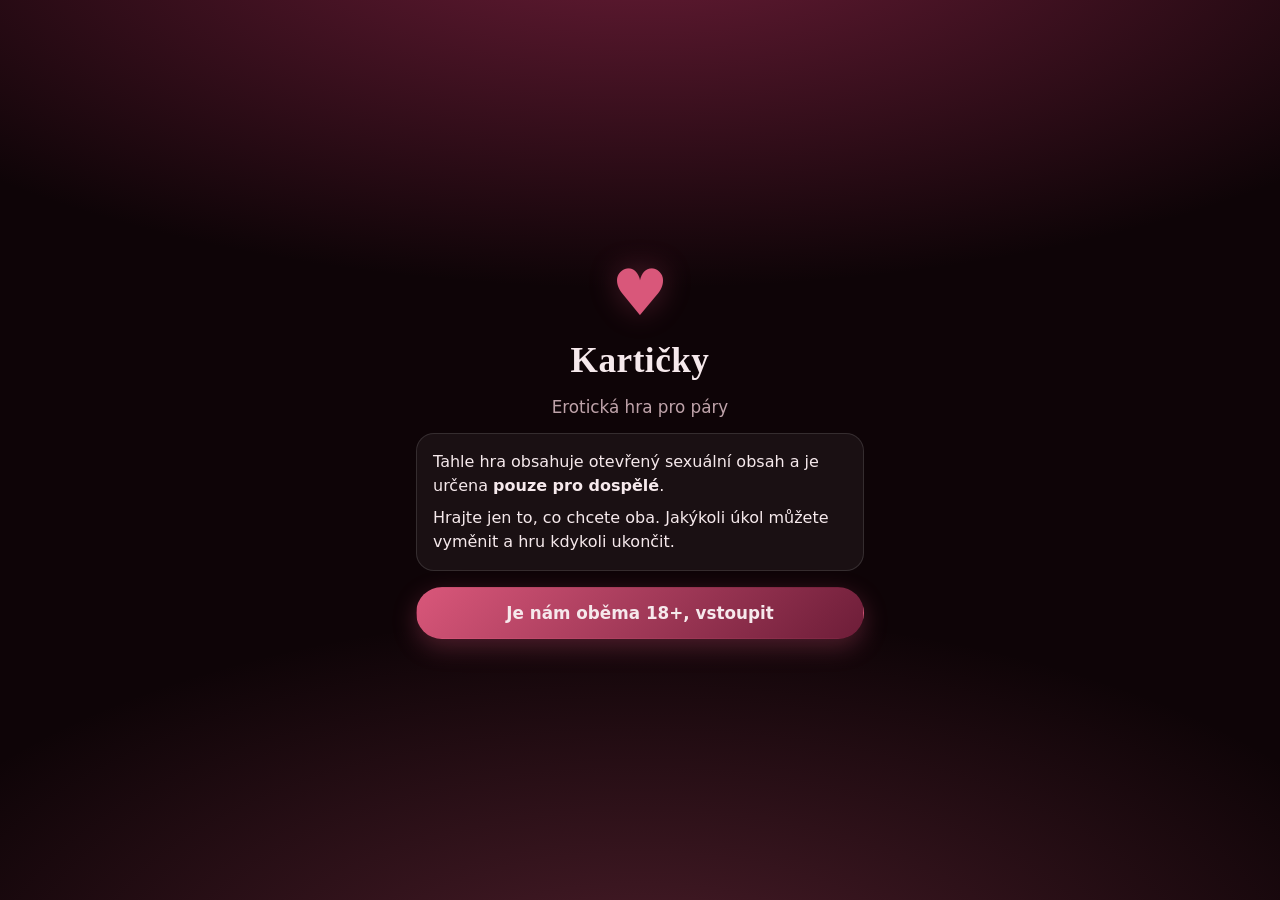
<file: index.html>
<!doctype html>
<html lang="cs">
<head>
  <meta charset="utf-8">
  <meta name="viewport" content="width=device-width, initial-scale=1, viewport-fit=cover">
  <meta name="theme-color" content="#14060a">
  <meta name="description" content="Erotická karetní hra pro páry – 5 úrovní od předehry po hardcore.">
  <meta name="robots" content="noindex">
  <meta name="apple-mobile-web-app-capable" content="yes">
  <meta name="mobile-web-app-capable" content="yes">
  <meta name="apple-mobile-web-app-status-bar-style" content="black-translucent">
  <meta name="apple-mobile-web-app-title" content="Kartičky">
  <title>Kartičky</title>
  <link rel="manifest" href="manifest.webmanifest">
  <link rel="icon" href="icons/icon-192.png" type="image/png">
  <link rel="apple-touch-icon" href="icons/icon-180.png">
  <link rel="stylesheet" href="styles.css">
</head>
<body data-level="1">
  <main class="app">

    <!-- 18+ brána -->
    <section id="gate" class="screen center" hidden>
      <div class="logo">♥</div>
      <h1>Kartičky</h1>
      <p class="lead">Erotická hra pro páry</p>
      <div class="panel">
        <p>Tahle hra obsahuje otevřený sexuální obsah a je určena <strong>pouze pro dospělé</strong>.</p>
        <p>Hrajte jen to, co chcete oba. Jakýkoli úkol můžete vyměnit a hru kdykoli ukončit.</p>
      </div>
      <button class="btn primary" id="gateOk">Je nám oběma 18+, vstoupit</button>
    </section>

    <!-- Nastavení -->
    <section id="setup" class="screen" hidden>
      <div class="logo small">♥</div>
      <h1>Nová hra</h1>
      <form id="setupForm" class="panel form" autocomplete="off">
        <label>
          <span>♂ Jméno muže</span>
          <input id="nameMale" maxlength="20" placeholder="On" required>
        </label>
        <label>
          <span>♀ Jméno ženy</span>
          <input id="nameFemale" maxlength="20" placeholder="Ona" required>
        </label>
        <fieldset>
          <legend>Kdo začíná</legend>
          <div class="segmented">
            <input type="radio" name="starter" id="stMale" value="male"><label for="stMale">On</label>
            <input type="radio" name="starter" id="stFemale" value="female"><label for="stFemale">Ona</label>
            <input type="radio" name="starter" id="stRandom" value="random" checked><label for="stRandom">Náhodně</label>
          </div>
        </fieldset>
        <button class="btn primary" type="submit">Začít hru</button>
      </form>
      <details class="panel rules">
        <summary>Jak se hraje</summary>
        <ul>
          <li>Hra má <strong>5 úrovní</strong> – od škádlení až po hardcore.</li>
          <li>Střídáte se. Muž plní úkoly pro potěšení ženy, žena pro potěšení muže.</li>
          <li>Klepnutím kartu otočíš. Když úkol splníš, dej <strong>Splněno</strong>.</li>
          <li>Nechceš úkol? Dej <strong>Vyměnit</strong> a dostaneš jiný ze stejné úrovně.</li>
          <li>U poloh je na kartě <strong>silueta</strong>, ať je hned jasné, kdo je kde.</li>
          <li>Kategorie můžete kdykoli <strong>přeskočit</strong> šipkami nad kartou – i zpátky.</li>
          <li>Po <strong>6 splněných kartách</strong> (3 + 3) postupujete o úroveň výš.</li>
          <li>Žádná karta se v jedné hře neopakuje.</li>
          <li>Většina karet nepotřebuje nic. Jinak: pírko, pouta, bičík, dva vibrátory, šátek, olej a lubrikant.</li>
          <li>Občas se hodí i kostky ledu, erekční kroužek, kravata, štětec, žínka, sluchátka nebo telefon.</li>
          <li>Před hrou si domluvte <strong>stop slovo</strong> – kdo ho řekne, všechno se okamžitě zastaví.</li>
        </ul>
      </details>
    </section>

    <!-- Úvod úrovně / level up -->
    <section id="level" class="screen center" hidden>
      <div class="levelup" id="levelUpBadge">LEVEL UP!</div>
      <p class="level-num" id="levelNum">Úroveň 1 / 5</p>
      <h1 class="level-name" id="levelName"></h1>
      <p class="lead" id="levelDesc"></p>
      <div class="level-steps" id="levelSteps" aria-hidden="true"></div>
      <button class="btn primary" id="levelGo">Líznout kartu</button>
      <button class="btn ghost" id="levelSkip" hidden>⏭ Přeskočit tuhle kategorii</button>
    </section>

    <!-- Hra -->
    <section id="game" class="screen game" hidden>
      <header class="topbar">
        <div>
          <div class="top-level" id="topLevel">Úroveň 1 / 5</div>
          <div class="top-name" id="topName"></div>
        </div>
        <button class="icon-btn" id="quitBtn" aria-label="Ukončit hru">✕</button>
      </header>
      <div class="dots" id="dots" aria-label="Průběh úrovně"></div>
      <div class="level-nav" id="levelNav">
        <button class="icon-btn" id="prevLevelBtn" aria-label="Předchozí kategorie">◀</button>
        <span class="level-nav-label">Změnit kategorii</span>
        <button class="icon-btn" id="nextLevelBtn" aria-label="Další kategorie">▶</button>
      </div>

      <div class="turn" id="turn"></div>

      <div class="card" id="card" role="button" tabindex="0" aria-label="Otočit kartu">
        <div class="card-inner">
          <div class="card-face card-back">
            <div class="back-mark">♥</div>
            <div class="back-hint">Klepni a otoč</div>
          </div>
          <div class="card-face card-front">
            <div class="card-cat" id="cardCat"></div>
            <div class="pose" id="cardPose" hidden></div>
            <p class="card-text" id="cardText"></p>
            <div class="tags" id="cardTags"></div>
            <p class="safe" id="cardSafe" hidden>🛑 Pamatujte na domluvené stop slovo.</p>
            <div class="timer" id="timer" hidden>
              <span class="timer-time" id="timerTime">0:00</span>
              <button class="btn small" id="timerBtn" type="button">▶ Start</button>
              <button class="btn small ghost" id="timerReset" type="button" aria-label="Znovu">↺</button>
            </div>
          </div>
        </div>
      </div>

      <div class="actions">
        <button class="btn ghost" id="swapBtn" disabled>↻ Vyměnit</button>
        <button class="btn primary" id="doneBtn" disabled>✓ Splněno</button>
      </div>
    </section>

    <!-- Konec -->
    <section id="end" class="screen center" hidden>
      <div class="logo">🔥</div>
      <h1>Dohráno!</h1>
      <p class="lead" id="endText">Prošli jste všech 5 úrovní.</p>
      <button class="btn primary" id="endlessBtn">Pokračovat v Hardcore</button>
      <button class="btn ghost" id="newGameBtn">Nová hra</button>
    </section>

  </main>

  <!-- Potvrzení ukončení hry -->
  <div class="modal" id="quitModal" role="dialog" aria-modal="true" aria-labelledby="quitTitle" hidden>
    <div class="modal-box">
      <h2 id="quitTitle">Ukončit hru?</h2>
      <p>Rozehraná hra se neuloží a vrátíte se na začátek.</p>
      <div class="actions">
        <button class="btn ghost" id="quitNo" type="button">Hrát dál</button>
        <button class="btn primary" id="quitYes" type="button">Ukončit</button>
      </div>
    </div>
  </div>

  <script src="poses.js"></script>
  <script src="cards/cat1.js"></script>
  <script src="cards/cat1b.js"></script>
  <script src="cards/cat1c.js"></script>
  <script src="cards/cat1d.js"></script>
  <script src="cards/cat1e.js"></script>
  <script src="cards/cat2.js"></script>
  <script src="cards/cat2b.js"></script>
  <script src="cards/cat2c.js"></script>
  <script src="cards/cat2d.js"></script>
  <script src="cards/cat2e.js"></script>
  <script src="cards/cat3.js"></script>
  <script src="cards/cat3b.js"></script>
  <script src="cards/cat3c.js"></script>
  <script src="cards/cat3d.js"></script>
  <script src="cards/cat3e.js"></script>
  <script src="cards/cat4.js"></script>
  <script src="cards/cat4b.js"></script>
  <script src="cards/cat4c.js"></script>
  <script src="cards/cat4d.js"></script>
  <script src="cards/cat4e.js"></script>
  <script src="cards/cat5.js"></script>
  <script src="cards/cat5b.js"></script>
  <script src="cards/cat5c.js"></script>
  <script src="cards/cat5d.js"></script>
  <script src="cards/cat5e.js"></script>
  <script src="app.js"></script>
</body>
</html>
</file>
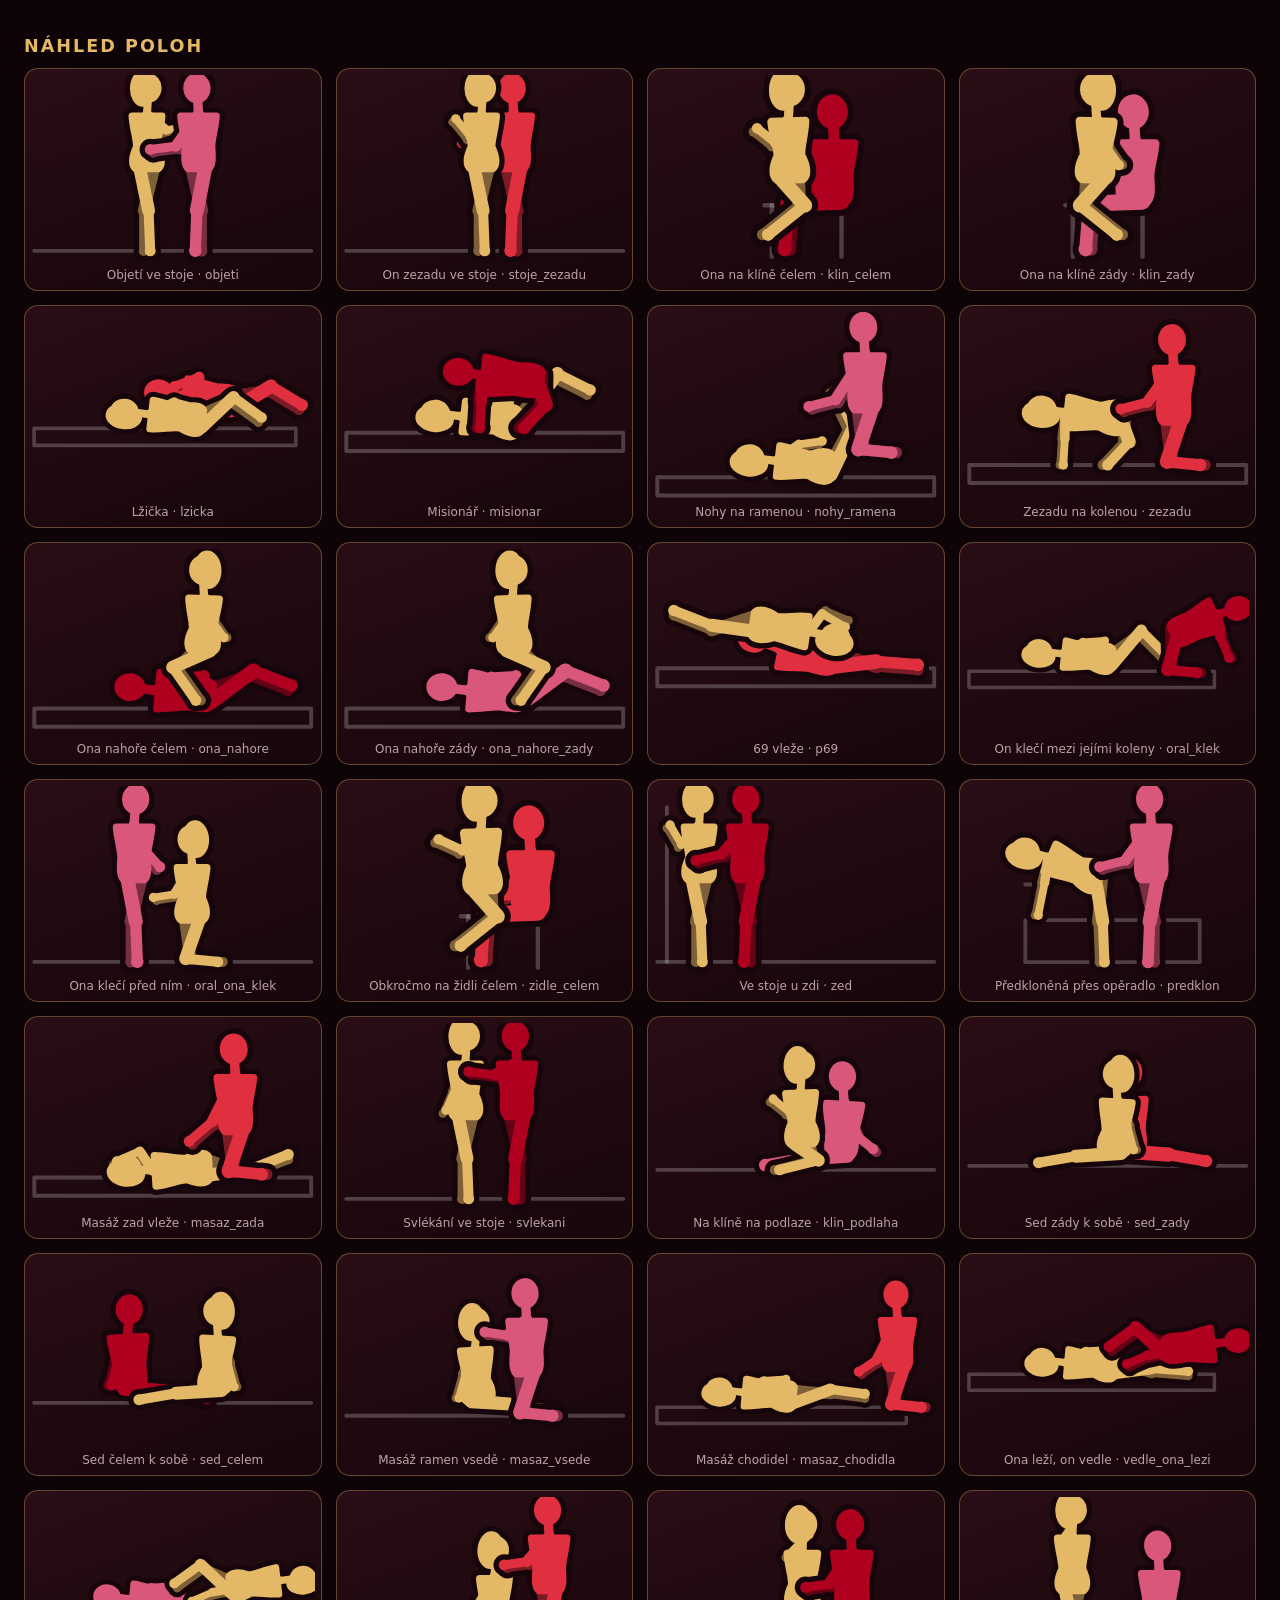
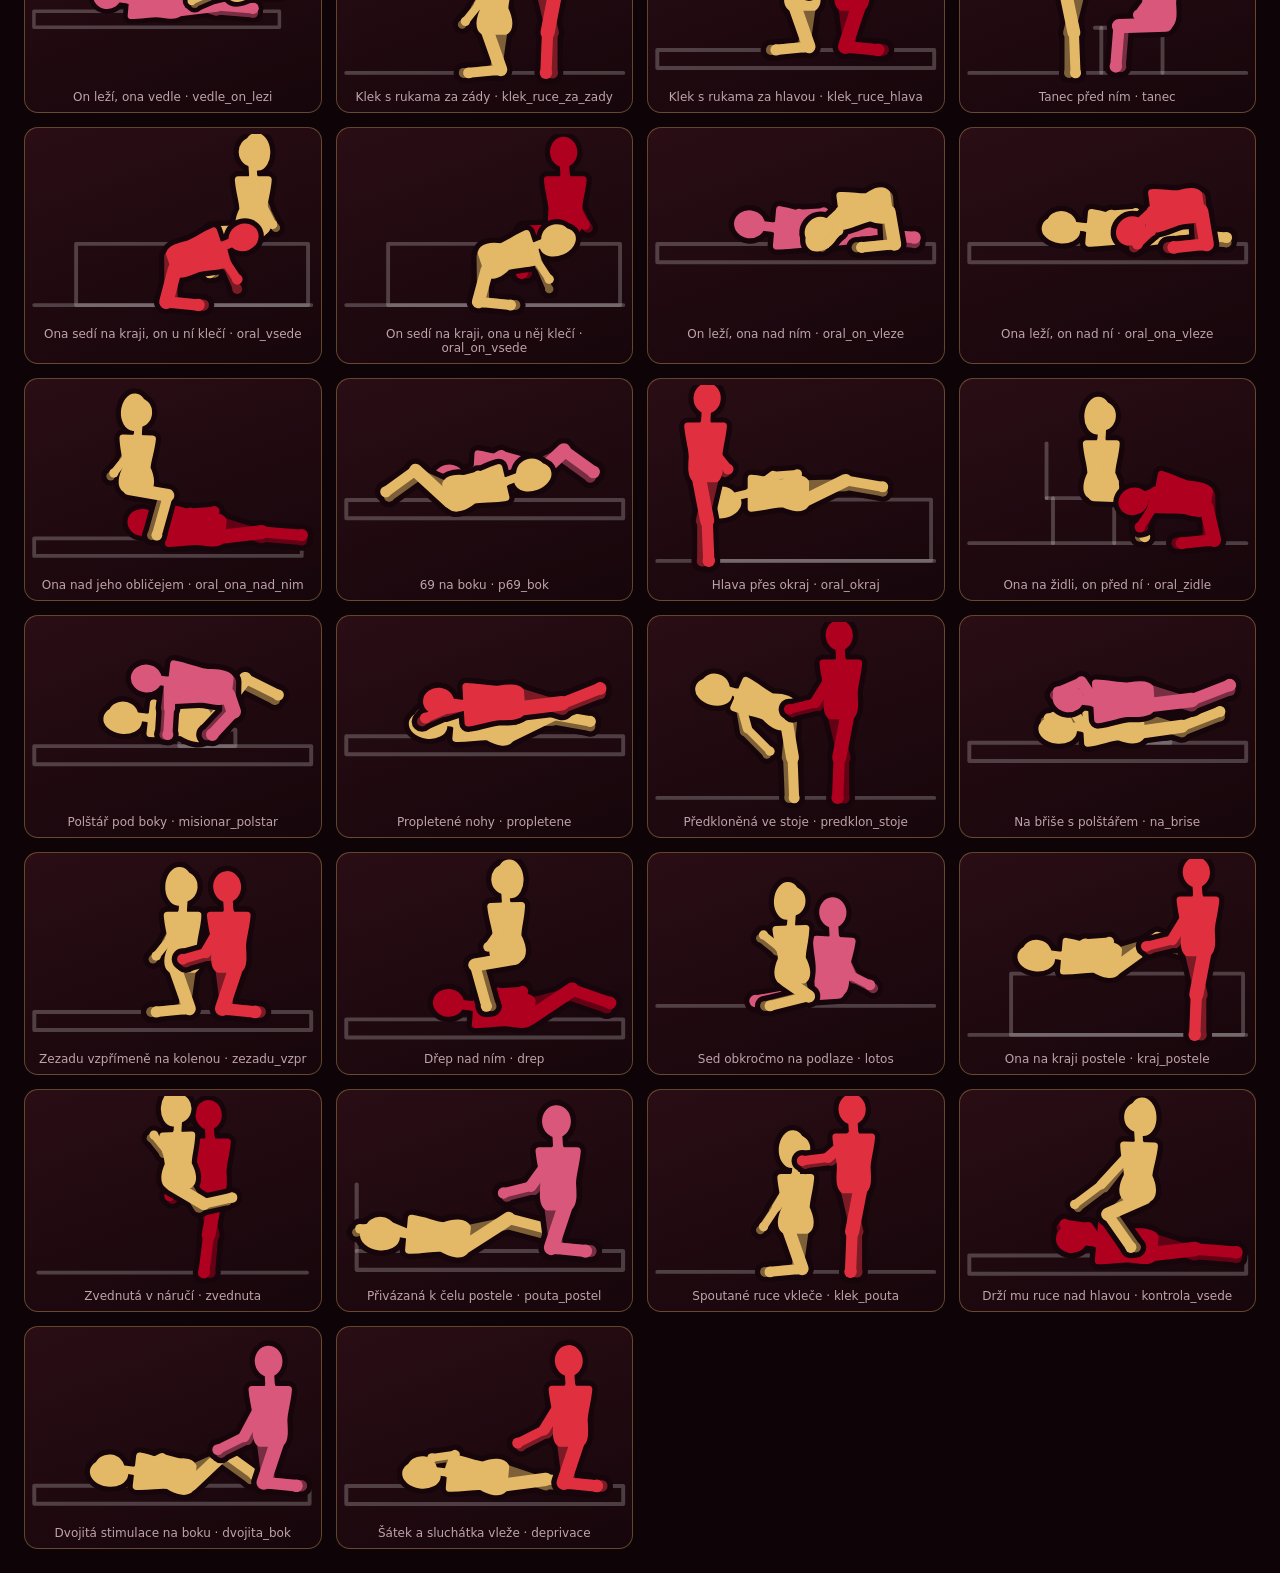
<file: tools/poses-preview.html>
<!doctype html>
<html lang="cs">
<head>
<meta charset="utf-8">
<title>Náhled poloh</title>
<style>
  :root { --accent: #d9577a; --gold: #e3b866; --line: rgba(255,255,255,0.22); --card: #1c070d; }
  body { margin: 0; padding: 24px; background: #0e0407; color: #f6e9ec;
         font: 14px system-ui, sans-serif; }
  h1 { font-size: 1.1rem; letter-spacing: 2px; text-transform: uppercase; color: var(--gold); }
  .grid { display: grid; grid-template-columns: repeat(4, 1fr); gap: 14px; }
  figure { margin: 0; background: linear-gradient(160deg, #2a0d15 0%, #16060b 100%);
           border: 1px solid rgba(227,184,102,0.35); border-radius: 14px; padding: 6px; }
  figcaption { text-align: center; color: #bfa3aa; font-size: 12px; padding: 4px 0 2px; }
  figure:nth-child(3n+2) { --accent: #e0303f; }
  figure:nth-child(3n+3) { --accent: #b00020; }

  .pose-svg { display: block; width: 100%; height: auto; }
  .pose-svg * { stroke-linecap: round; stroke-linejoin: round; }
  .pose-svg .ph { color: #16060b; }
  .pose-svg .fm { color: var(--accent); }
  .pose-svg .ff { color: var(--gold); }
  .pose-svg .far { opacity: 0.5; }
  .pose-svg .pp { color: var(--line); }
</style>
</head>
<body>
<h1>Náhled poloh</h1>
<div class="grid" id="grid"></div>
<script src="../poses.js"></script>
<script>
  const grid = document.getElementById('grid');
  for (const [id, pose] of Object.entries(window.POSES)) {
    const fig = document.createElement('figure');
    fig.appendChild(window.renderPose(id));
    const cap = document.createElement('figcaption');
    cap.textContent = pose.name + ' · ' + id;
    fig.appendChild(cap);
    grid.appendChild(fig);
  }
  document.title = Object.keys(window.POSES).length + ' poloh';
</script>
</body>
</html>
</file>
<file: styles.css>
:root {
  --bg: #0e0407;
  --bg2: #1c070d;
  --panel: rgba(255, 255, 255, 0.05);
  --line: rgba(255, 255, 255, 0.12);
  --text: #f6e9ec;
  --muted: #bfa3aa;
  --gold: #e3b866;
  --gold-soft: rgba(227, 184, 102, 0.35);
  --accent: #d9577a;
  --accent2: #7a1f3a;
  --glow: rgba(217, 87, 122, 0.35);
  --radius: 18px;
  --serif: "Playfair Display", Georgia, "Times New Roman", serif;
  --sans: system-ui, -apple-system, "Segoe UI", Roboto, sans-serif;
}

body[data-level="1"] { --accent: #d9577a; --accent2: #6d1d38; --glow: rgba(217, 87, 122, 0.30); }
body[data-level="2"] { --accent: #e0445a; --accent2: #761a2e; --glow: rgba(224, 68, 90, 0.34); }
body[data-level="3"] { --accent: #e0303f; --accent2: #7c1522; --glow: rgba(224, 48, 63, 0.38); }
body[data-level="4"] { --accent: #c9162c; --accent2: #6e0c19; --glow: rgba(201, 22, 44, 0.44); }
body[data-level="5"] { --accent: #b00020; --accent2: #4a0010; --glow: rgba(227, 184, 102, 0.40); }

* { box-sizing: border-box; }

html { color-scheme: dark; }

body {
  margin: 0;
  min-height: 100vh;
  min-height: 100dvh;
  font-family: var(--sans);
  color: var(--text);
  background:
    radial-gradient(120% 70% at 50% -10%, var(--accent2) 0%, transparent 60%),
    radial-gradient(90% 60% at 50% 110%, var(--glow) 0%, transparent 70%),
    var(--bg);
  background-attachment: fixed;
  transition: background 0.6s;
  -webkit-tap-highlight-color: transparent;
  overscroll-behavior: none;
}

[hidden] { display: none !important; }

.app {
  max-width: 480px;
  margin: 0 auto;
  padding: max(16px, env(safe-area-inset-top)) 16px max(16px, env(safe-area-inset-bottom));
  min-height: 100vh;
  min-height: 100dvh;
  display: flex;
}

.screen {
  flex: 1;
  display: flex;
  flex-direction: column;
  gap: 16px;
  animation: fade 0.35s ease;
}
.screen.center { justify-content: center; text-align: center; }

@keyframes fade { from { opacity: 0; transform: translateY(8px); } to { opacity: 1; transform: none; } }

h1 {
  font-family: var(--serif);
  font-weight: 700;
  font-size: 2.2rem;
  margin: 0;
  letter-spacing: 0.5px;
}
.lead { color: var(--muted); margin: 0; font-size: 1.05rem; }

.logo {
  font-size: 4rem;
  color: var(--accent);
  text-shadow: 0 0 30px var(--glow);
  line-height: 1;
}
.logo.small { font-size: 2.4rem; text-align: center; }
#setup h1 { text-align: center; }

.panel {
  background: var(--panel);
  border: 1px solid var(--line);
  border-radius: var(--radius);
  padding: 16px;
  text-align: left;
  line-height: 1.5;
}
.panel p { margin: 0 0 8px; }
.panel p:last-child { margin: 0; }

.btn {
  appearance: none;
  border: 1px solid var(--line);
  border-radius: 999px;
  padding: 15px 22px;
  font: 600 1.05rem var(--sans);
  color: var(--text);
  background: var(--panel);
  cursor: pointer;
  transition: transform 0.12s, opacity 0.2s, background 0.3s;
  touch-action: manipulation;
}
.btn:active { transform: scale(0.97); }
.btn:disabled { opacity: 0.35; pointer-events: none; }
.btn.primary {
  border-color: transparent;
  background: linear-gradient(135deg, var(--accent), var(--accent2));
  box-shadow: 0 8px 24px var(--glow);
}
.btn.ghost { background: transparent; }
.btn.small { padding: 8px 14px; font-size: 0.95rem; }

.form { display: flex; flex-direction: column; gap: 14px; }
.form label > span { display: block; font-size: 0.9rem; color: var(--muted); margin-bottom: 6px; }
.form input:not([type="radio"]) {
  width: 100%;
  padding: 13px 14px;
  border-radius: 12px;
  border: 1px solid var(--line);
  background: rgba(0, 0, 0, 0.35);
  color: var(--text);
  font-size: 1.05rem;
}
.form input:focus { outline: 2px solid var(--accent); outline-offset: 1px; }
fieldset { border: 0; padding: 0; margin: 0; }
legend { font-size: 0.9rem; color: var(--muted); margin-bottom: 6px; }

.segmented { display: flex; border: 1px solid var(--line); border-radius: 12px; overflow: hidden; }
.segmented input { position: absolute; opacity: 0; pointer-events: none; }
.segmented label { flex: 1; text-align: center; padding: 11px 6px; cursor: pointer; color: var(--muted); }
.segmented label + input + label { border-left: 1px solid var(--line); }
.segmented input:checked + label { background: var(--accent2); color: var(--text); font-weight: 600; }

.rules summary { cursor: pointer; font-weight: 600; }
.rules ul { margin: 10px 0 0; padding-left: 20px; color: var(--muted); }
.rules li { margin-bottom: 6px; }

/* Úroveň */
.levelup {
  align-self: center;
  font: 800 1rem var(--sans);
  letter-spacing: 4px;
  color: var(--bg);
  background: linear-gradient(90deg, var(--gold), #fff1c9, var(--gold));
  padding: 6px 16px;
  border-radius: 999px;
  animation: pop 0.7s cubic-bezier(.2, 1.6, .4, 1);
}
@keyframes pop { from { transform: scale(0.2) rotate(-8deg); opacity: 0; } to { transform: none; opacity: 1; } }
.level-num { margin: 0; color: var(--gold); letter-spacing: 2px; text-transform: uppercase; font-size: 0.85rem; }
.level-name { font-size: 2.6rem; text-shadow: 0 0 40px var(--glow); }
.level-steps { display: flex; gap: 8px; justify-content: center; margin: 8px 0 12px; }
.level-steps span {
  width: 34px; height: 6px; border-radius: 3px; background: var(--line);
}
.level-steps span.on { background: var(--accent); box-shadow: 0 0 10px var(--glow); }
.level-steps span.now { background: var(--gold); }

/* Hra */
.game { gap: 12px; }
.topbar { display: flex; justify-content: space-between; align-items: center; }
.top-level { font-size: 0.8rem; color: var(--gold); letter-spacing: 1.5px; text-transform: uppercase; }
.top-name { font-family: var(--serif); font-size: 1.35rem; font-weight: 700; }
.icon-btn {
  width: 42px; height: 42px; border-radius: 50%;
  border: 1px solid var(--line); background: var(--panel); color: var(--muted);
  font-size: 1.1rem; cursor: pointer;
}
.level-nav { display: flex; align-items: center; justify-content: space-between; gap: 8px; }
.level-nav-label {
  font-size: 0.72rem; color: var(--muted); letter-spacing: 2px; text-transform: uppercase;
}
.level-nav .icon-btn { width: 40px; height: 32px; font-size: 0.85rem; }

/* Na nízkých displejích stáhneme rozestupy, ať se herní obrazovka vejde bez posouvání. */
@media (max-height: 640px) {
  .game { gap: 8px; }
  .card, .card-inner { min-height: 250px; }
  .level-nav .icon-btn { height: 28px; }
  .game .icon-btn { width: 38px; }
  #quitBtn { height: 38px; }
}

.dots { display: flex; gap: 6px; }
.dots span { flex: 1; height: 5px; border-radius: 3px; background: var(--line); transition: background 0.3s; }
.dots span.on { background: var(--accent); }
.dots.endless span { display: none; }

.turn { text-align: center; font-size: 1.05rem; color: var(--muted); min-height: 1.5em; }
.turn strong { color: var(--text); font-size: 1.3rem; }

/* Minimum je relativní k výšce okna – na nízkém displeji se karta smí zmenšit,
   jinak by layout přerostl okno a posouvala by se celá stránka. */
.card {
  flex: 1;
  min-height: min(300px, 46vh);
  perspective: 1400px;
  cursor: pointer;
  outline: none;
}
.card-inner {
  position: relative;
  height: 100%;
  min-height: min(300px, 46vh);
  transition: transform 0.6s cubic-bezier(.3, .8, .3, 1);
  transform-style: preserve-3d;
}
.card.flipped .card-inner { transform: rotateY(180deg); }
.card.flipped { cursor: default; }
.card-face {
  position: absolute;
  inset: 0;
  border-radius: 22px;
  backface-visibility: hidden;
  -webkit-backface-visibility: hidden;
  border: 1px solid var(--gold-soft);
  box-shadow: 0 18px 50px rgba(0, 0, 0, 0.55), 0 0 40px var(--glow);
  overflow: hidden;
}
.card-back {
  display: flex; flex-direction: column; align-items: center; justify-content: center; gap: 14px;
  background:
    repeating-linear-gradient(45deg, rgba(227, 184, 102, 0.07) 0 2px, transparent 2px 14px),
    radial-gradient(circle at 50% 40%, var(--accent) 0%, var(--accent2) 55%, #12040a 100%);
}
.card-back::after {
  content: ""; position: absolute; inset: 12px; border-radius: 14px; border: 1px solid var(--gold-soft);
}
.back-mark { font-size: 5rem; color: #fff; text-shadow: 0 0 30px var(--gold); animation: beat 1.6s infinite; }
.back-hint { color: var(--gold); letter-spacing: 3px; text-transform: uppercase; font-size: 0.8rem; }
@keyframes beat { 0%, 100% { transform: scale(1); } 15% { transform: scale(1.12); } 30% { transform: scale(1); } 45% { transform: scale(1.08); } }

.card-front {
  transform: rotateY(180deg);
  background: linear-gradient(160deg, #2a0d15 0%, #16060b 100%);
  display: flex; flex-direction: column; gap: 14px;
  padding: 22px 20px;
  overflow-y: auto;
}
.card-cat { color: var(--gold); font-size: 0.75rem; letter-spacing: 2px; text-transform: uppercase; }
/* Silueta polohy nad textem karty. */
.pose {
  flex: none;
  height: clamp(104px, 21vh, 168px);
  margin: 2px 0 -4px;
}
.pose-svg { display: block; width: 100%; height: 100%; }
.pose-svg * { stroke-linecap: round; stroke-linejoin: round; }
.pose-svg .ph { color: #1a070d; }
.pose-svg .fm { color: var(--accent); }
.pose-svg .ff { color: var(--gold); }
.pose-svg .far { opacity: 0.5; }
.pose-svg .pp { color: rgba(246, 233, 236, 0.22); }

/* Když se obsah karty nevejde, postupně se zmenší (nastavuje fitCard v app.js). */
.card-front[data-fit="1"] { gap: 10px; padding: 18px; }
.card-front[data-fit="1"] .pose { height: clamp(84px, 16vh, 124px); }

.card-front[data-fit="2"] { gap: 8px; padding: 14px 16px; }
.card-front[data-fit="2"] .pose { height: clamp(72px, 13vh, 100px); }
.card-front[data-fit="2"] .card-text { font-size: clamp(1rem, 4.2vw, 1.2rem); }
.card-front[data-fit="2"] .card-goal { margin-top: 10px; padding: 8px 10px; }

.card-front[data-fit="3"] { gap: 6px; padding: 12px 14px; }
.card-front[data-fit="3"] .pose { height: clamp(60px, 11vh, 84px); }
.card-front[data-fit="3"] .card-text { font-size: clamp(0.92rem, 3.8vw, 1.05rem); line-height: 1.35; }
.card-front[data-fit="3"] .card-title { margin-bottom: 6px; font-size: 1.15em; }
.card-front[data-fit="3"] .card-goal { margin-top: 8px; padding: 7px 9px; font-size: 0.74em; }
.card-front[data-fit="3"] .tags span { padding: 3px 8px; font-size: 0.72rem; }
.card-front[data-fit="3"] .safe { font-size: 0.78rem; }
.card-front[data-fit="3"] .timer { padding-top: 8px; }
.card-front[data-fit="3"] .timer-time { font-size: 1.5rem; }

/* Stupně 4 a 5 jsou pro nízké displeje, kde karta nese obrázek, časovač,
   štítky pomůcek i bezpečnostní pruh naráz. */
.card-front[data-fit="4"] { gap: 5px; padding: 10px 12px; }
.card-front[data-fit="4"] .pose { height: clamp(44px, 8vh, 64px); }
.card-front[data-fit="4"] .card-text { font-size: clamp(0.86rem, 3.5vw, 0.98rem); line-height: 1.3; }
.card-front[data-fit="4"] .card-title { margin-bottom: 4px; font-size: 1.1em; }
.card-front[data-fit="4"] .card-goal { margin-top: 6px; padding: 6px 8px; font-size: 0.72em; }
.card-front[data-fit="4"] .tags { gap: 4px; }
.card-front[data-fit="4"] .tags span { padding: 2px 6px; font-size: 0.66rem; }
.card-front[data-fit="4"] .safe { font-size: 0.72rem; }
.card-front[data-fit="4"] .card-cat { font-size: 0.66rem; }
.card-front[data-fit="4"] .timer { padding-top: 6px; }
.card-front[data-fit="4"] .timer-time { font-size: 1.3rem; }

/* Poslední záchrana: silueta polohy zmizí. Uvolní přes 60 px, takže text,
   cíl i pruh se vejdou vždycky – posouvat se karta nikdy nemusí. */
.card-front[data-fit="5"] { gap: 5px; padding: 10px 12px; }
.card-front[data-fit="5"] .pose { display: none; }
.card-front[data-fit="5"] .card-text { font-size: clamp(0.86rem, 3.5vw, 0.98rem); line-height: 1.3; }
.card-front[data-fit="5"] .card-title { margin-bottom: 4px; font-size: 1.1em; }
.card-front[data-fit="5"] .card-goal { margin-top: 6px; padding: 6px 8px; font-size: 0.72em; }
.card-front[data-fit="5"] .tags { gap: 4px; }
.card-front[data-fit="5"] .tags span { padding: 2px 6px; font-size: 0.66rem; }
.card-front[data-fit="5"] .safe { font-size: 0.72rem; }
.card-front[data-fit="5"] .card-cat { font-size: 0.66rem; }
.card-front[data-fit="5"] .timer { padding-top: 6px; }
.card-front[data-fit="5"] .timer-time { font-size: 1.3rem; }

/* Úplně poslední krok pro nejmenší displeje: zmizí i řádek se štítky pomůcek.
   Pomůcky jsou pojmenované v textu karty, takže se informace neztratí. */
.card-front[data-fit="6"] { gap: 4px; padding: 9px 12px; }
.card-front[data-fit="6"] .pose,
.card-front[data-fit="6"] .tags { display: none; }
.card-front[data-fit="6"] .card-text { font-size: clamp(0.82rem, 3.4vw, 0.94rem); line-height: 1.28; }
.card-front[data-fit="6"] .card-title { margin-bottom: 4px; font-size: 1.1em; }
.card-front[data-fit="6"] .card-goal { margin-top: 6px; padding: 5px 8px; font-size: 0.72em; }
.card-front[data-fit="6"] .safe { font-size: 0.7rem; }
.card-front[data-fit="6"] .card-cat { font-size: 0.64rem; }
.card-front[data-fit="6"] .timer { padding-top: 5px; }
.card-front[data-fit="6"] .timer-time { font-size: 1.25rem; }

.card-text {
  margin: auto 0;
  font-family: var(--serif);
  font-size: clamp(1.2rem, 5.2vw, 1.5rem);
  line-height: 1.45;
}
.card-text.long { font-size: clamp(1.05rem, 4.5vw, 1.3rem); }
.card-title {
  display: block;
  margin-bottom: 10px;
  color: var(--gold);
  font-size: 1.25em;
  font-weight: 700;
}
.card-goal {
  display: block;
  margin-top: 14px;
  padding: 10px 12px;
  border-left: 3px solid var(--accent);
  border-radius: 8px;
  background: rgba(255, 255, 255, 0.05);
  font-family: var(--sans);
  font-size: 0.78em;
  line-height: 1.45;
  color: var(--text);
}
.tags { display: flex; flex-wrap: wrap; gap: 6px; }
.tags span {
  font-size: 0.8rem; padding: 4px 10px; border-radius: 999px;
  border: 1px solid var(--gold-soft); color: var(--gold);
}
.safe { margin: 0; font-size: 0.85rem; color: var(--muted); }

.timer {
  display: flex; align-items: center; gap: 10px;
  padding-top: 12px; border-top: 1px solid var(--line);
}
.timer-time { font: 700 1.8rem var(--sans); font-variant-numeric: tabular-nums; margin-right: auto; }
.timer.running .timer-time { color: var(--gold); }
.timer.over .timer-time { color: var(--accent); animation: beat 1s infinite; }

.actions { display: grid; grid-template-columns: 1fr 1.4fr; gap: 10px; }

/* Dialog */
.modal {
  position: fixed;
  inset: 0;
  z-index: 50;
  display: flex;
  align-items: center;
  justify-content: center;
  padding: 16px;
  background: rgba(0, 0, 0, 0.72);
  backdrop-filter: blur(3px);
  animation: fade 0.2s ease;
}
.modal-box {
  width: 100%;
  max-width: 400px;
  background: linear-gradient(160deg, #2a0d15 0%, #16060b 100%);
  border: 1px solid var(--gold-soft);
  border-radius: var(--radius);
  padding: 22px 18px 18px;
  box-shadow: 0 20px 60px rgba(0, 0, 0, 0.6);
}
.modal-box h2 { margin: 0 0 8px; font-family: var(--serif); font-size: 1.5rem; }
.modal-box p { margin: 0 0 18px; color: var(--muted); }

#end .btn { width: 100%; }
#gate .btn, #level .btn { width: 100%; }

@media (min-height: 760px) {
  .card, .card-inner { min-height: 420px; }
}

@media (prefers-reduced-motion: reduce) {
  *, *::before, *::after { animation: none !important; transition: none !important; }
}
</file>
